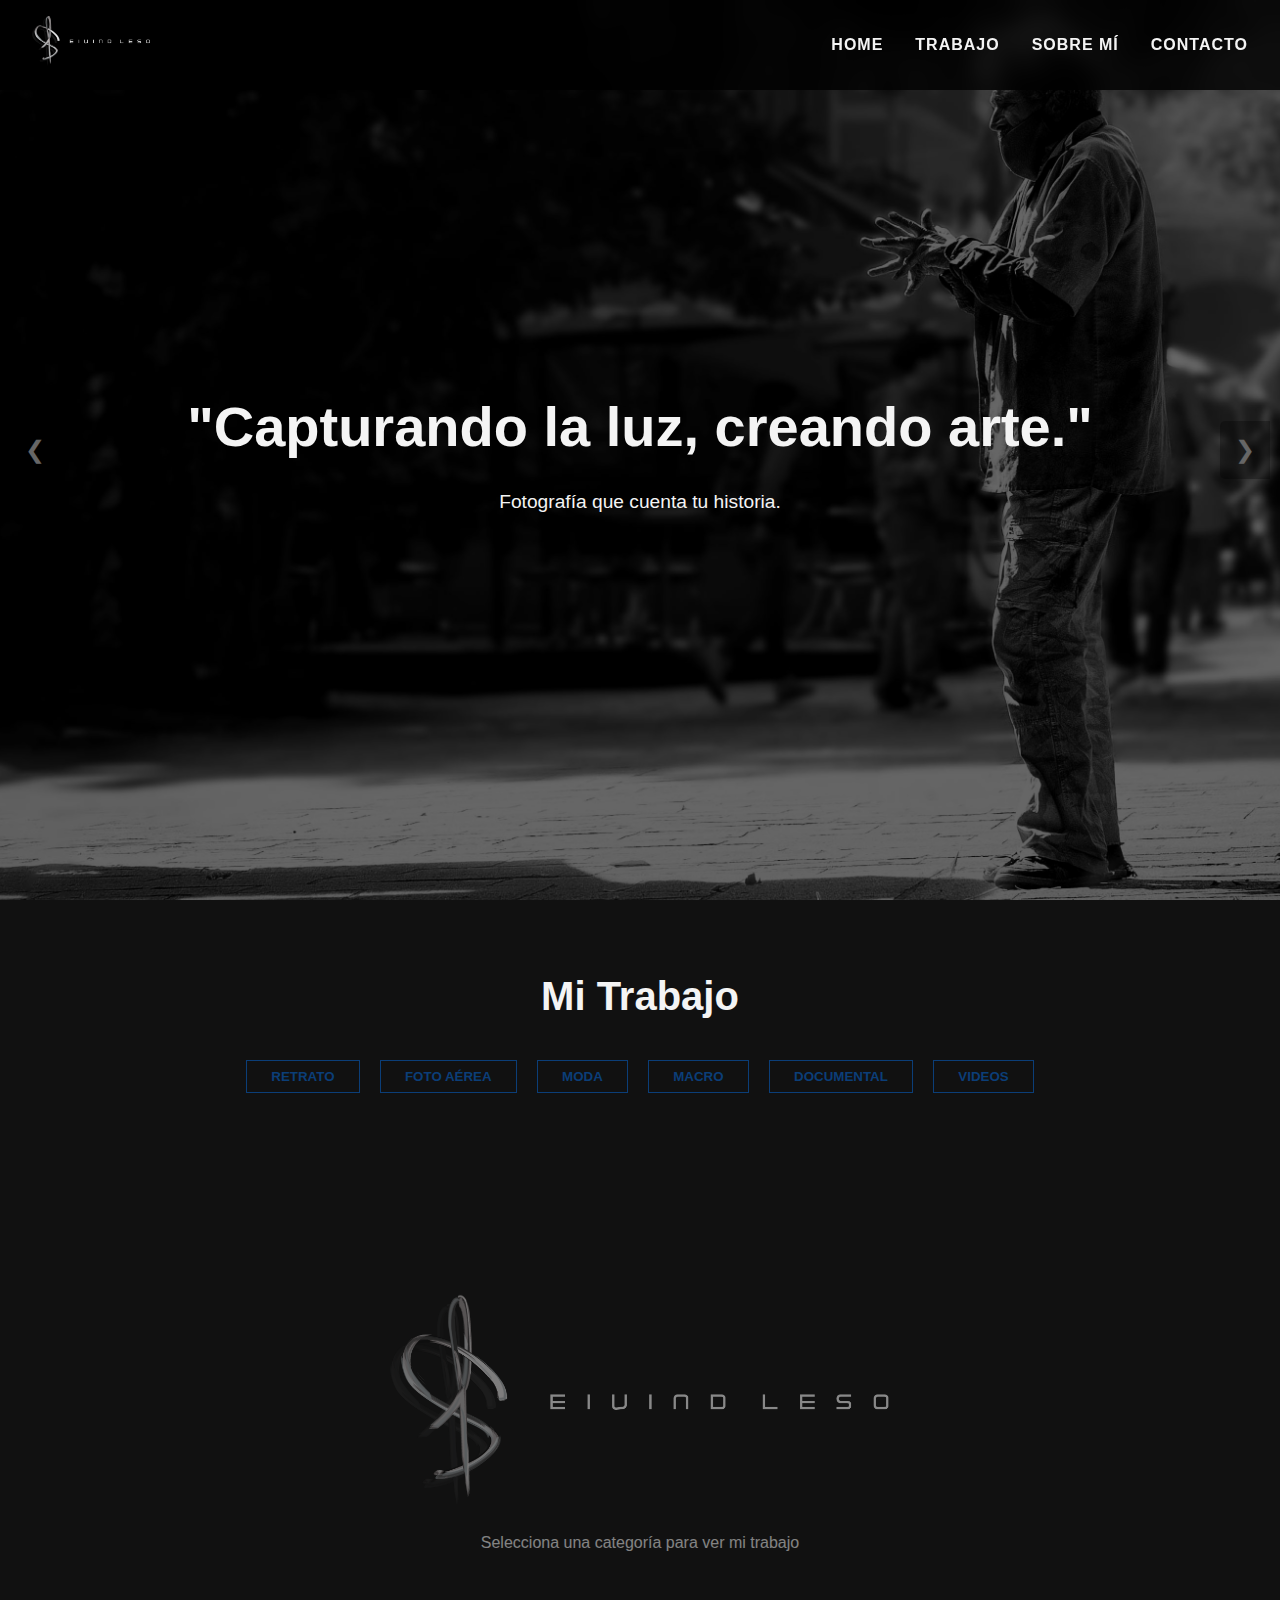
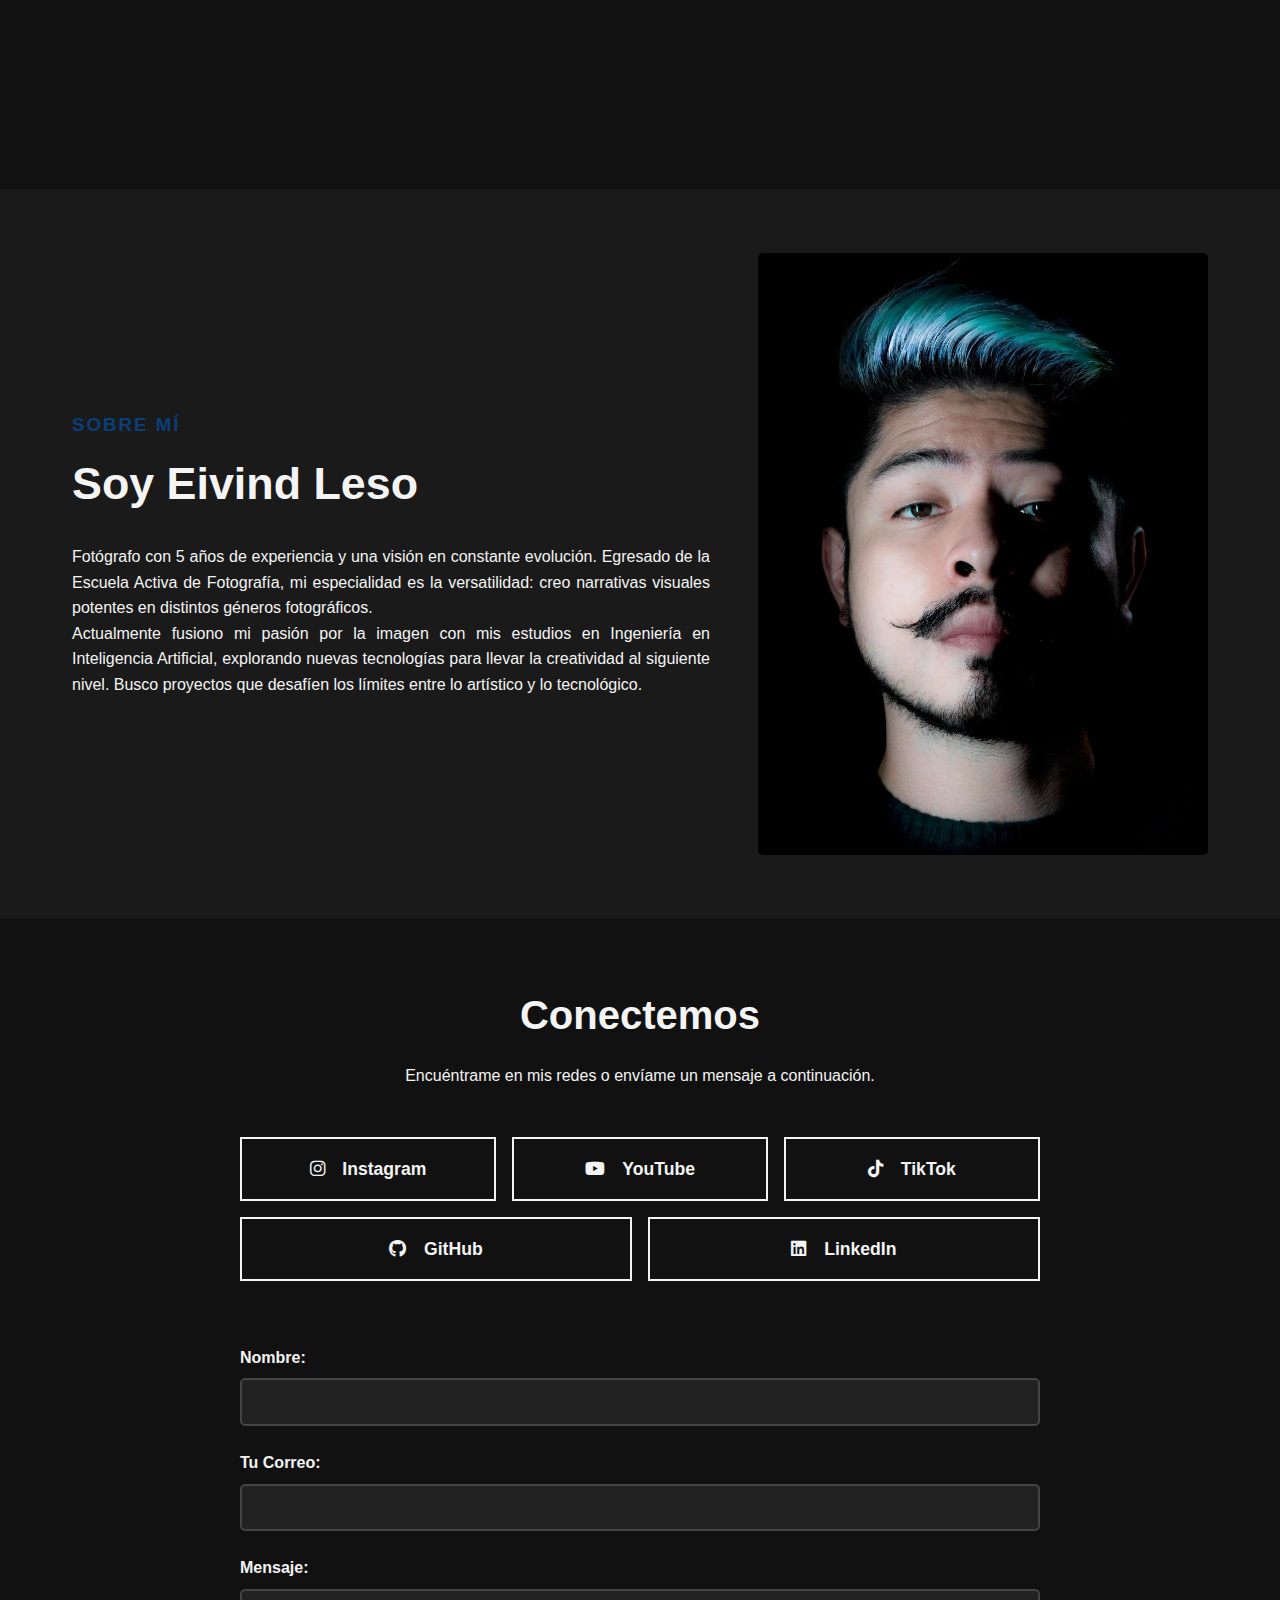
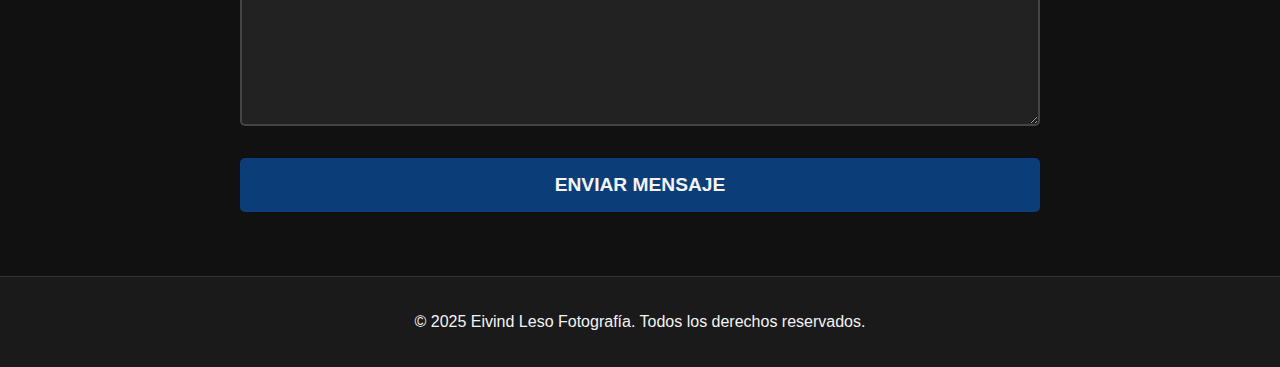
<file: index.html>
<!DOCTYPE html>
<html lang="es">
<head>
    <meta charset="UTF-8">
    <meta name="viewport" content="width=device-width, initial-scale=1.0">
    <title>Eivind Leso | Fotografía</title>
    <link rel="stylesheet" href="css/style.css">
    <link rel="stylesheet" href="https://cdnjs.cloudflare.com/ajax/libs/font-awesome/6.5.2/css/all.min.css"/>
</head>
<body>

    <header>
        <div class="logo">
            <a href="#home">
                <img src="img/logo2.png" alt="Logotipo">
            </a>
        </div>
        <nav>
            <ul>
                <li><a href="#home">Home</a></li>
                <li><a href="#trabajo">Trabajo</a></li>
                <li><a href="#sobre-mi">Sobre mí</a></li>
                <li><a href="#contacto">Contacto</a></li>
            </ul>
        </nav>
    </header>

    <main>
        <section id="home" class="hero">
            <div class="carousel-container">
                <img src="img/carrusel/carru1.jpg" alt="Imagen Carrusel 1" class="carousel-image active">
                <img src="img/carrusel/carru2.jpg" alt="Imagen Carrusel 2" class="carousel-image">
                <img src="img/carrusel/carru3.jpg" alt="Imagen Carrusel 3" class="carousel-image">
                <img src="img/carrusel/carru4.jpg" alt="Imagen Carrusel 4" class="carousel-image">
                
                <button class="carousel-control prev" aria-label="Anterior">&#10094;</button>
                <button class="carousel-control next" aria-label="Siguiente">&#10095;</button>
            </div>
            <div class="hero-text">
                <h1>"Capturando la luz, creando arte."</h1>
                <p>Fotografía que cuenta tu historia.</p>
            </div>
        </section>

        <section id="trabajo">
            <div class="container">
                <h2>Mi Trabajo</h2>
                <div class="filtros">
                    <button class="filtro-btn" data-filter="retrato">Retrato</button>
                    <button class="filtro-btn" data-filter="aerea">Foto Aérea</button>
                    <button class="filtro-btn" data-filter="moda">Moda</button>
                    <button class="filtro-btn" data-filter="macro">Macro</button>
                    <button class="filtro-btn" data-filter="docu">Documental</button>
                    <button class="filtro-btn" data-filter="videos">Videos</button>
                </div>
                <div class="galeria-grid">
                    <div class="galeria-placeholder">
                        <img src="img/logo2.png" alt="Logo Eivind Leso">
                        <p>Selecciona una categoría para ver mi trabajo</p>
                    </div>

                    <div class="galeria-item" data-category="retrato"><img src="img/trabajo/retrato1.jpg" alt="Foto de Retrato"></div>
                    <div class="galeria-item" data-category="retrato"><img src="img/trabajo/retrato2.jpg" alt="Foto de Retrato"></div>
                    <div class="galeria-item" data-category="retrato"><img src="img/trabajo/retrato3.jpg" alt="Foto de Retrato"></div>
                    <div class="galeria-item" data-category="retrato"><img src="img/trabajo/retrato4.jpg" alt="Foto de Retrato"></div>
                    <div class="galeria-item" data-category="retrato"><img src="img/trabajo/retrato5.jpg" alt="Foto de Retrato"></div>
                    <div class="galeria-item" data-category="retrato"><img src="img/trabajo/retrato6.jpg" alt="Foto de Retrato"></div>
                    <div class="galeria-item" data-category="moda"><img src="img/trabajo/moda1.jpg" alt="Foto de Moda"></div>
                    <div class="galeria-item" data-category="moda"><img src="img/trabajo/moda2.jpg" alt="Foto de Moda"></div>
                    <div class="galeria-item" data-category="moda"><img src="img/trabajo/moda3.jpg" alt="Foto de Moda"></div>
                    <div class="galeria-item" data-category="moda"><img src="img/trabajo/moda4.jpg" alt="Foto de Moda"></div>
                    <div class="galeria-item" data-category="moda"><img src="img/trabajo/moda5.jpg" alt="Foto de Moda"></div>
                    <div class="galeria-item" data-category="moda"><img src="img/trabajo/moda6.jpg" alt="Foto de Moda"></div>
                    <div class="galeria-item" data-category="aerea"><img src="img/trabajo/aerea1.jpg" alt="Foto Aérea"></div>
                    <div class="galeria-item" data-category="aerea"><img src="img/trabajo/aerea2.jpg" alt="Foto Aérea"></div>
                    <div class="galeria-item" data-category="macro"><img src="img/trabajo/macro1.jpg" alt="Macrofotografía"></div>
                    <div class="galeria-item" data-category="macro"><img src="img/trabajo/macro2.jpg" alt="Macrofotografía"></div>
                    <div class="galeria-item" data-category="macro"><img src="img/trabajo/macro3.jpg" alt="Macrofotografía"></div>
                    <div class="galeria-item" data-category="macro"><img src="img/trabajo/macro4.jpg" alt="Macrofotografía"></div>
                    <div class="galeria-item" data-category="macro"><img src="img/trabajo/macro5.jpg" alt="Macrofotografía"></div>
                    <div class="galeria-item" data-category="macro"><img src="img/trabajo/macro6.jpg" alt="Macrofotografía"></div>
                    <div class="galeria-item" data-category="docu"><img src="img/trabajo/docu1.jpg" alt="Macrofotografía"></div>
                    <div class="galeria-item" data-category="docu"><img src="img/trabajo/docu2.jpg" alt="Macrofotografía"></div>
                    <div class="galeria-item" data-category="docu"><img src="img/trabajo/docu3.jpg" alt="Macrofotografía"></div>
                    <div class="galeria-item" data-category="docu"><img src="img/trabajo/docu4.jpg" alt="Macrofotografía"></div>
                    <div class="galeria-item" data-category="docu"><img src="img/trabajo/docu5.jpg" alt="Macrofotografía"></div>
                    <div class="galeria-item" data-category="docu"><img src="img/trabajo/docu6.jpg" alt="Macrofotografía"></div>
                    
                    <div class="galeria-item video-container" data-category="videos">
                        <iframe src="https://www.youtube.com/embed/oz-Y1dcWf9U" title="YouTube video player" frameborder="0" allow="accelerometer; autoplay; clipboard-write; encrypted-media; gyroscope; picture-in-picture" allowfullscreen></iframe>
                    </div>
                </div>
            </div>
        </section>

        <section id="sobre-mi">
            <div class="container about-container">
                <div class="about-texto">
                    <h3>Sobre Mí</h3>
                    <h2>Soy Eivind Leso</h2>
                    <p>Fotógrafo con 5 años de experiencia y una visión en constante evolución. Egresado de la Escuela Activa de Fotografía, mi especialidad es la versatilidad: creo narrativas visuales potentes en distintos géneros fotográficos.</p>
                    <p>Actualmente fusiono mi pasión por la imagen con mis estudios en Ingeniería en Inteligencia Artificial, explorando nuevas tecnologías para llevar la creatividad al siguiente nivel. Busco proyectos que desafíen los límites entre lo artístico y lo tecnológico.</p>
                </div>
                <div class="about-imagen">
                    <img src="img/mi-foto.jpg" alt="Foto de Eivind Leso">
                </div>
            </div>
        </section>

        <section id="contacto">
            <div class="container">
                <h2>Conectemos</h2>
                <p>Encuéntrame en mis redes o envíame un mensaje a continuación.</p>
                <div class="links-contacto">
                    <a href="https://www.instagram.com/eivindleso" target="_blank" class="link-item"><i class="fab fa-instagram"></i> Instagram</a>
                    <a href="https://www.youtube.com/@Synthgraf_IA" target="_blank" class="link-item"><i class="fab fa-youtube"></i> YouTube</a>
                    <a href="https://www.tiktok.com/@d0tm1nd" target="_blank" class="link-item"><i class="fab fa-tiktok"></i> TikTok</a>
                    <a href="https://github.com/Mind0T" target="_blank" class="link-item"><i class="fab fa-github"></i> GitHub</a>
                    <a href="https://www.linkedin.com/in/irving-soriano/" target="_blank" class="link-item"><i class="fab fa-linkedin"></i> LinkedIn</a>
                </div>

                <div class="contact-form-container">
                    <form action="https://formspree.io/f/xovknlbb" method="POST">
                        <div class="form-group">
                            <label for="name">Nombre:</label>
                            <input type="text" id="name" name="name" required>
                        </div>
                        <div class="form-group">
                            <label for="email">Tu Correo:</label>
                            <input type="email" id="email" name="email" required>
                        </div>
                        <div class="form-group">
                            <label for="message">Mensaje:</label>
                            <textarea id="message" name="message" rows="6" required></textarea>
                        </div>
                        <button type="submit" class="btn-enviar">Enviar Mensaje</button>
                    </form>
                </div>
            </div>
        </section>
    </main>

    <footer>
        <p>&copy; 2025 Eivind Leso Fotografía. Todos los derechos reservados.</p>
    </footer>

    <div id="lightbox" class="lightbox">
        <span class="lightbox-cerrar">&times;</span>
        <div class="lightbox-wrapper">
            <img class="lightbox-contenido" id="lightbox-img">
            <a class="lightbox-prev">&#10094;</a>
            <a class="lightbox-next">&#10095;</a>
        </div>
    </div>

    <script src="js/script.js"></script>
</body>
</html>
</file>
<file: css/style.css>
/* ======== CONFIGURACIÓN GENERAL Y VARIABLES ======== */
:root {
    --color-primario: #1a1a1a; /* Negro profundo */
    --color-secundario: #f4f4f4; /* Blanco hueso */
    --color-acento: #0b3e78; 
    --fuente-titulos: 'Montserrat', sans-serif;
    --fuente-texto: 'Helvetica', 'Arial', sans-serif;
}

@import url('https://fonts.googleapis.com/css2?family=Montserrat:wght@400;700;900&display=swap');

* {
    margin: 0;
    padding: 0;
    box-sizing: border-box;
}

html {
    scroll-behavior: smooth;
}

body {
    font-family: var(--fuente-texto);
    background-color: var(--color-primario);
    color: var(--color-secundario);
    line-height: 1.6;
}

.container {
    max-width: 1200px;
    margin: 0 auto;
    padding: 4rem 2rem;
}

h1, h2, h3 {
    font-family: var(--fuente-titulos);
    color: var(--color-secundario);
    font-weight: 700;
}

header {
    position: fixed;
    top: 0;
    left: 0;
    width: 100%;
    display: flex;
    justify-content: space-between;
    align-items: center;
    padding: 1rem 2rem;
    background: rgba(0, 0, 0, 0.5);
    backdrop-filter: blur(10px);
    z-index: 1000;
    transition: background 0.3s ease;
}

header:hover {
    background: rgba(0, 0, 0, 0.8);
}

header .logo img {
    height: 50px;
}

header nav ul {
    list-style: none;
    display: flex;
    gap: 2rem;
}

header nav a {
    text-decoration: none;
    color: var(--color-secundario);
    font-family: 'Montserrat', sans-serif;
    font-weight: 700;
    text-transform: uppercase;
    letter-spacing: 1px;
    position: relative;
    padding-bottom: 5px;
}

header nav a::after {
    content: '';
    position: absolute;
    bottom: 0;
    left: 0;
    width: 0;
    height: 2px;
    background-color: var(--color-acento);
    transition: width 0.3s ease;
}

header nav a:hover::after {
    width: 100%;
}

.hero {
    height: 100vh;
    display: flex;
    justify-content: center;
    align-items: center;
    text-align: center;
    position: relative;
    overflow: hidden;
}

.carousel-container {
    position: absolute;
    top: 0;
    left: 0;
    width: 100%;
    height: 100%;
    z-index: -1;
}

.carousel-image {
    position: absolute;
    top: 0;
    left: 0;
    width: 100%;
    height: 100%;
    object-fit: cover;
    opacity: 0;
    transition: opacity 0.8s ease-in-out;
}

.carousel-image.active {
    opacity: 1;
}

.carousel-container.transitioning .carousel-image.active {
    opacity: 0;
}

.carousel-control {
    position: absolute;
    top: 50%;
    transform: translateY(-50%);
    background: rgba(0, 0, 0, 0.3);
    color: white;
    border: none;
    padding: 15px;
    cursor: pointer;
    font-size: 24px;
    z-index: 10;
    transition: background 0.3s ease;
}

.carousel-control:hover {
    background: rgba(0, 0, 0, 0.7);
}

.carousel-control.prev {
    left: 10px;
    border-radius: 0 5px 5px 0;
}

.carousel-control.next {
    right: 10px;
    border-radius: 5px 0 0 5px;
}

.hero::before {
    content: '';
    position: absolute;
    top: 0;
    left: 0;
    width: 100%;
    height: 100%;
    background: rgba(0, 0, 0, 0.6);
    z-index: 0; 
}

.hero-text {
    position: relative;
    z-index: 1; 
}

.hero-text h1 {
    font-size: 3.5rem;
    font-weight: 900;
    margin-bottom: 1rem;
}

.hero-text p {
    font-size: 1.2rem;
    color: var(--color-secundario);
    font-family: 'Montserrat', sans-serif;
}

#trabajo {
    background-color: #111;
}

#trabajo h2 {
    text-align: center;
    margin-bottom: 2rem;
    font-size: 2.5rem;
}

.filtros {
    text-align: center;
    margin-bottom: 2rem;
}

.filtro-btn {
    background: none;
    border: 1px solid var(--color-acento);
    color: var(--color-acento);
    padding: 0.5rem 1.5rem;
    margin: 0 0.5rem;
    cursor: pointer;
    transition: all 0.3s ease;
    text-transform: uppercase;
    font-family: 'Montserrat', sans-serif;
    font-weight: 700;
}

.filtro-btn.active, .filtro-btn:hover {
    background: var(--color-acento);
    color: var(--color-secundario);
}

.galeria-grid {
    display: grid;
    grid-template-columns: repeat(auto-fit, minmax(300px, 1fr));
    gap: 1rem;
    position: relative;
    min-height: 600px;
}

.galeria-placeholder {
    position: absolute;
    top: 50%;
    left: 50%;
    transform: translate(-50%, -50%);
    text-align: center;
    opacity: 0.5;
    transition: opacity 0.3s ease;
}
.galeria-placeholder img {
    max-width: 500px;
    height: auto;
    margin-bottom: 1rem;
}

.galeria-item {
    display: none; 
    overflow: hidden;
    position: relative;
    cursor: pointer;
}

.galeria-item img {
    width: 100%;
    height: 100%;
    object-fit: cover;
    display: block;
    transition: transform 0.4s ease, filter 0.4s ease;
}

.galeria-item:hover img {
    transform: scale(1.1);
    filter: brightness(0.7);
}

.video-container {
    position: relative;
    padding-bottom: 56.25%; /* 16:9 */
    height: 0;
    overflow: hidden;
}
.video-container iframe {
    position: absolute;
    top: 0;
    left: 0;
    width: 100%;
    height: 100%;
}

.lightbox {
    display: none;
    position: fixed;
    z-index: 9999;
    left: 0;
    top: 0;
    width: 100%;
    height: 100%;
    background-color: rgba(0, 0, 0, 0.9);
    justify-content: center;
    align-items: center;
    padding: 20px;
}

.lightbox-wrapper {
    position: relative;
    width: 100%;
    height: 100%;
    display: flex;
    justify-content: center;
    align-items: center;
}

.lightbox-contenido {
    max-width: 100%;
    max-height: 100%;
    animation: zoomIn 0.3s ease;
    object-fit: contain;
}

.lightbox-cerrar {
    position: absolute;
    top: 15px;
    right: 35px;
    color: #fff;
    font-size: 40px;
    font-weight: bold;
    cursor: pointer;
    z-index: 2;
}

.lightbox-prev, .lightbox-next {
    cursor: pointer;
    position: absolute;
    top: 50%;
    transform: translateY(-50%);
    width: auto;
    padding: 16px;
    color: white;
    font-weight: bold;
    font-size: 20px;
    transition: 0.6s ease;
    border-radius: 3px;
    user-select: none;
    -webkit-user-select: none;
    background-color: rgba(0,0,0,0.4);
}
.lightbox-prev {
    left: 20px;
}
.lightbox-next {
    right: 20px;
}
.lightbox-prev:hover, .lightbox-next:hover {
    background-color: rgba(0,0,0,0.8);
}


@keyframes zoomIn {
    from { transform: scale(0.8); }
    to { transform: scale(1); }
}

.about-container {
    display: flex;
    align-items: center;
    gap: 3rem;
}

.about-texto {
    flex: 1;
}

.about-texto p {
    text-align: justify;
}

.about-texto h3 {
    color: var(--color-acento);
    text-transform: uppercase;
    letter-spacing: 2px;
    font-weight: 700;
}

.about-texto h2 {
    font-size: 2.8rem;
    margin: 0.5rem 0 1.5rem;
}

.about-imagen {
    flex: 1;
    max-width: 450px;
    position: relative;
}

.about-imagen img {
    width: 100%;
    display: block;
    border-radius: 5px;
}

.logo-superpuesto {
    position: absolute;
    bottom: -20px;
    right: -20px;
    width: 100px;
    opacity: 0.8;
    background: rgba(0,0,0,0.4);
    padding: 10px;
    border-radius: 5px;
}

#contacto {
    background-color: #111;
    text-align: center;
}
#contacto h2 {
    font-size: 2.5rem;
    margin-bottom: 1rem;
}

.links-contacto {
    display: flex;
    flex-wrap: wrap;
    justify-content: center;
    gap: 1rem;
    margin-top: 3rem;
    max-width: 800px;
    margin-left: auto;
    margin-right: auto;
}

.link-item {
    flex-grow: 1;
    flex-basis: 200px;
    padding: 1rem;
    border: 2px solid var(--color-secundario);
    text-decoration: none;
    color: var(--color-secundario);
    font-size: 1.1rem;
    font-family: 'Montserrat', sans-serif;
    font-weight: 700;
    transition: all 0.3s ease;
    text-align: center;
}
.link-item:hover {
    background-color: var(--color-acento);
    color: var(--color-secundario);
    border-color: var(--color-acento);
    transform: scale(1.05);
}

.link-item i {
    margin-right: 0.8rem;
}

/* --- Estilos del Formulario de Contacto --- */
.contact-form-container {
    max-width: 800px;
    margin: 4rem auto 0;
    text-align: left;
}

.form-group {
    margin-bottom: 1.5rem;
}

.form-group label {
    display: block;
    margin-bottom: 0.5rem;
    color: var(--color-secundario);
    font-family: 'Montserrat', sans-serif;
    font-weight: 700;
}

.form-group input,
.form-group textarea {
    width: 100%;
    padding: 0.8rem 1rem;
    background-color: #222;
    border: 2px solid #444;
    border-radius: 5px;
    color: var(--color-secundario);
    font-family: 'Helvetica', sans-serif;
    font-size: 1rem;
    transition: border-color 0.3s ease;
}

.form-group input:focus,
.form-group textarea:focus {
    outline: none;
    border-color: var(--color-acento);
}

.btn-enviar {
    display: block;
    width: 100%;
    padding: 1rem;
    background-color: var(--color-acento);
    color: var(--color-secundario);
    border: none;
    border-radius: 5px;
    font-family: 'Montserrat', sans-serif;
    font-weight: 700;
    font-size: 1.2rem;
    text-transform: uppercase;
    cursor: pointer;
    transition: background-color 0.3s ease, transform 0.3s ease;
}

.btn-enviar:hover {
    background-color: #0f4a8f;
    transform: translateY(-2px);
}
/* --- Fin de estilos del formulario --- */


footer {
    text-align: center;
    padding: 2rem;
    border-top: 1px solid #333;
}

@media (max-width: 768px) {
    header {
        flex-direction: column;
        padding: 0.5rem;
    }
    header nav ul {
        gap: 1rem;
        padding-top: 0.5rem;
    }
    
    .hero-text h1 {
        font-size: 2.5rem;
    }

    .about-container {
        flex-direction: column;
    }

    .about-imagen {
        margin-top: 2rem;
    }
    .lightbox-prev, .lightbox-next {
        padding: 10px;
        font-size: 16px;
    }
    .galeria-placeholder img {
        max-width: 300px;
    }
}
</file>
